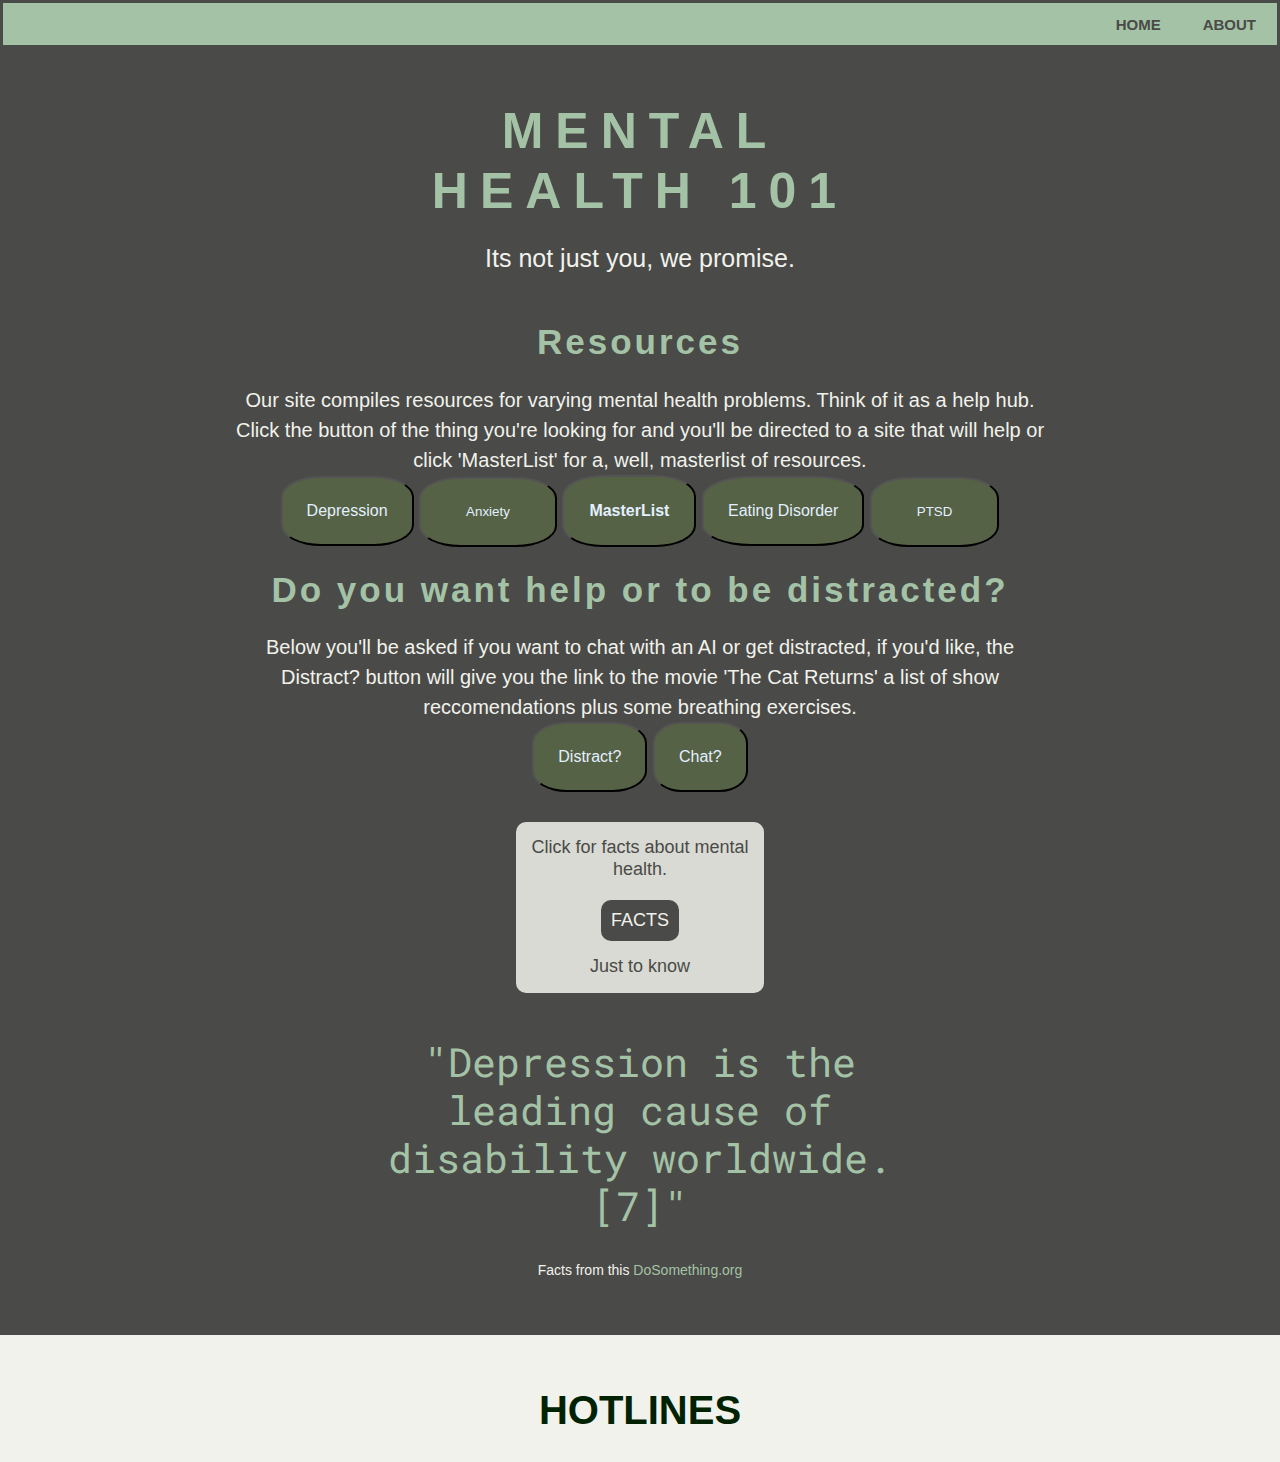
<file: index.html>
<!DOCTYPE html>
<html lang="en">
  <head>
    <title>My Cause</title>
    <meta charset="utf-8" />
    <meta http-equiv="X-UA-Compatible" content="IE=edge" />
    <meta name="viewport" content="width=device-width, initial-scale=1" />

    <!-- import the webpage's stylesheets -->
    <link rel="stylesheet" href="style.css" />
    <script src="/script.js" defer></script>

    <!-- Add your Google fonts here -->
    <link
      href="https://fonts.googleapis.com/css?family=Roboto+Mono&display=swap"
      rel="stylesheet"
    />
  </head>

  <body>
    
    <nav>
      <!-- Add the navigation bar here-->
      <ul class="nav-bar">
        <li class="nav-item"><a href="about.html">About</a></li>
        <li class="nav-item"><a href="index.html">Home</a></li>
      </ul>
    </nav>

    <header class="homepage-heading">
      <!--Top section with title and description-->
      <h1>
      MENTAL HEALTH 101
      </h1>
      <p class="subtitle">
      Its not just you, we promise.
      </p>
    </header>
    
    <main>
      
      <h2>Resources</h2>
        <p class = "centerpls">
          Our site compiles resources for varying mental health problems. Think of it as a help hub. 
          Click the button of the thing you're looking for and you'll be directed to a site that will help or click 'MasterList' for a, well, masterlist of resources. </p>

      
      <div class="depAnxiButtons">
        <a href="https://psychcentral.com/depression/living-with-depression-guide#managing-depression"><button class="dep hover_link"target= "_blank">Depression</button></a>
        
				<a href="https://psychcentral.com/anxiety/how-to-reduce-anxiety-quickly#how-to-calm-down-now"target= "_blank"><button class="anxi hover_link">Anxiety</button></a>

				
        <a href="https://www.mentalhealthfirstaid.org/mental-health-resources/"target= "_blank"><button class="gen hover_link">MasterList</button></a>
        <a href="https://www.nationaleatingdisorders.org/help-support/contact-helpline"><button class="ED hover_link"target= "_blank">Eating Disorder</button></a>

        <a href="https://www.helpguide.org/articles/ptsd-trauma/ptsd-symptoms-self-help-treatment.htm#:~:text=In%20the%20U.S.%3A%20Call%20the,find%20specialized%20VA%20PTSD%20treatment."><button class="PTSD hover_link"target= "_blank">PTSD</button></a>
      </div>

      
      
      <h2 class ='distract'>Do you want help or to be distracted?</h2>
        <p class ='distract'>  Below you'll be asked if you want to chat with an AI or get distracted, if you'd like, the Distract? button will give you the link to the movie 'The Cat Returns' a list of show reccomendations plus some breathing exercises.  
        </p>
      <div class="disChatButtons">
        <a href="Distract.html"><button class="distraction hover_link"target= "_blank">Distract?</button></a>
        <a href="https://soulmediccentral.com/webchat/register?w_t=dwBlAGIAYwBoAGEAdAB8AHIAZQBtAGUAZAB5AGwAaQB2AGUAfAAwAHwAMAB8ADAAfAAwAHwAfAAxADUAMwA2ADUAOQA5ADEAOAA4ADQANwAxAA=="><button class="distraction hover_link"target= "_blank">Chat?</button></a>
      </div>
      
        <div class="genFact">
          <p>Click for facts about mental health.</p>
		      <button id="factBtn">FACTS</button>
          <p>Just to know</p>
        </div>

        <p id="fact">"Depression is the leading cause of disability worldwide.[7]"</p>
        <p class="attribution">Facts from this <a href="https://www.dosomething.org/us/facts/11-facts-about-mental-health">DoSomething.org</a></p>

    </main>
  
  <footer>
    <p class="footer-text"><a href="https://www.naminj.org/where-to-get-help/hotlines/" id="hotlines">HOTLINES</a></p>
    
  </footer>

  </body>
</html>
</file>
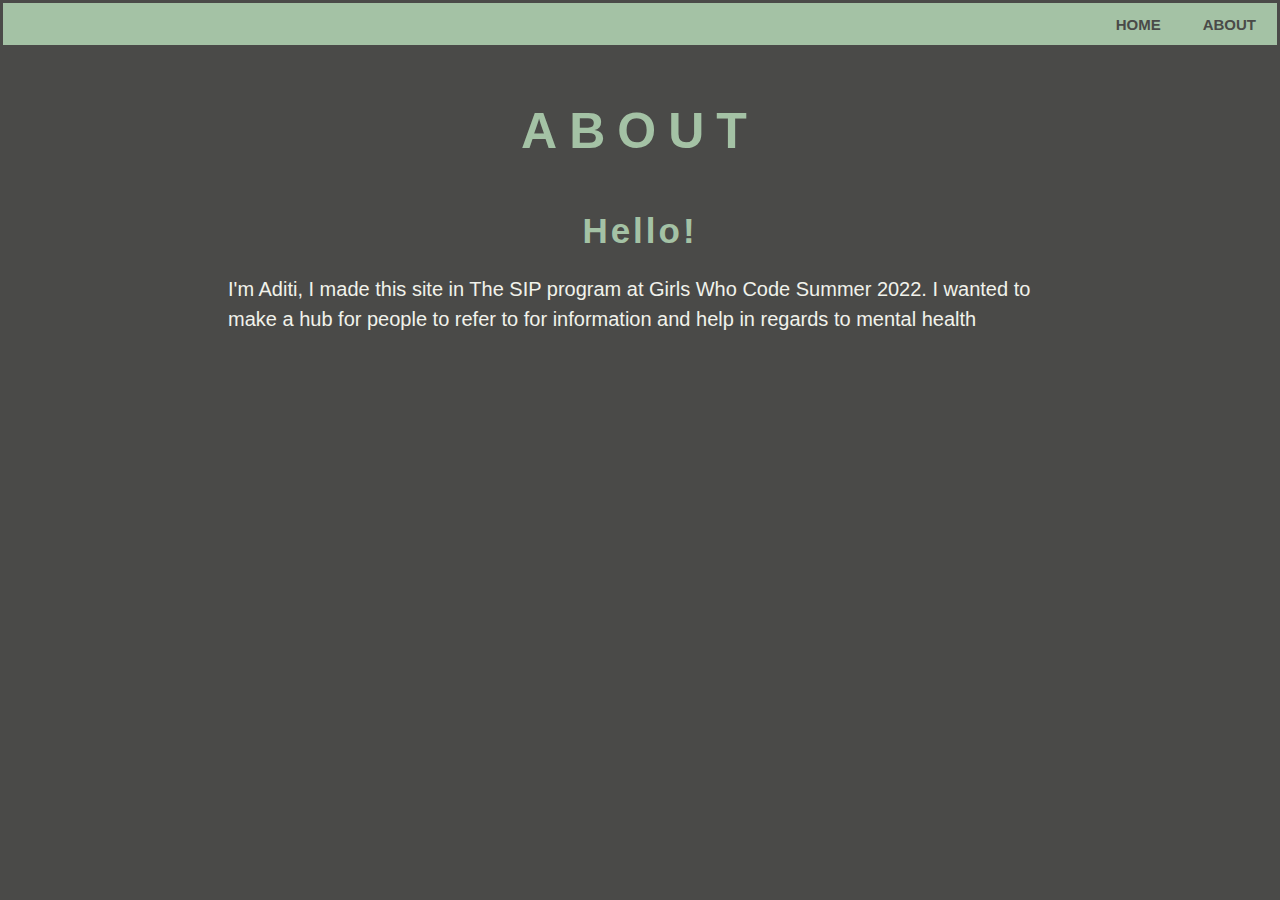
<file: about.html>
<!DOCTYPE html><html lang="en"><head>
    <title>My Cause</title>
    <meta charset="utf-8">
    <meta http-equiv="X-UA-Compatible" content="IE=edge">
    <meta name="viewport" content="width=device-width, initial-scale=1">

    <!-- import the webpage's stylesheets -->
    <link rel="stylesheet" href="style.css">
    <script src="/script.js" defer=""></script>

    <!-- Add your Google fonts here -->
    <link href="https://fonts.googleapis.com/css?family=Roboto+Mono&amp;display=swap" rel="stylesheet">
  </head>

  <body>
    
    <nav>
      <!-- Add the navigation bar here-->
      <ul class="nav-bar">
        <li class="nav-item"><a href="about.html">About</a></li>
        <li class="nav-item"><a href="index.html">Home</a></li>
      </ul>
    </nav>

    <header class="homepage-heading">
      <!--Top section with title and description-->
      <h1>
      ABOUT
      </h1>

    </header>
    
    <main>
      
      <h2>Hello!</h2>
        <p>
          I'm Aditi, I made this site in The SIP program at Girls Who Code Summer 2022. I wanted to make a hub for people to refer to for information and help in regards to mental health
        </p>

    </main>
  

</body></html>
</file>
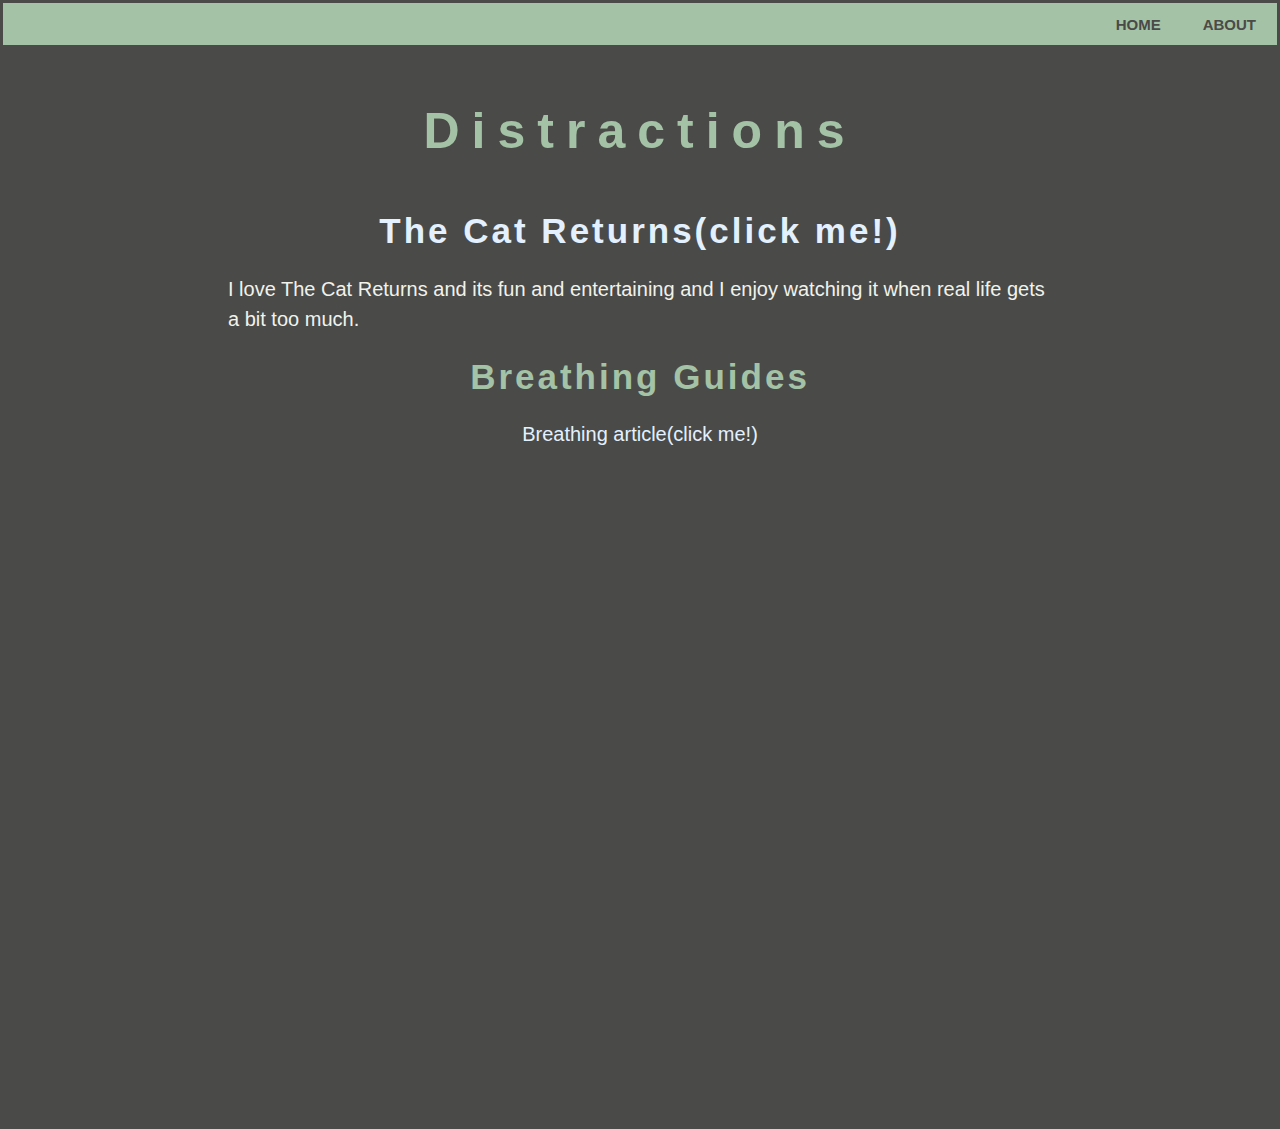
<file: Distract.html>
<!DOCTYPE html><html lang="en"><head>
    <title>Distractions</title>
    <meta charset="utf-8">
    <meta http-equiv="X-UA-Compatible" content="IE=edge">
    <meta name="viewport" content="width=device-width, initial-scale=1">

    <!-- import the webpage's stylesheets -->
    <link rel="stylesheet" href="style.css">
    <script src="/script.js" defer=""></script>

    <!-- Add your Google fonts here -->
    <link href="https://fonts.googleapis.com/css?family=Roboto+Mono&amp;display=swap" rel="stylesheet">
  </head>

  <body>
    
    <nav>
      <!-- Add the navigation bar here-->
      <ul class="nav-bar">
        <li class="nav-item"><a href="about.html">About</a></li>
        <li class="nav-item"><a href="index.html">Home</a></li>
      </ul>
    </nav>

    <header class="homepage-heading">
      <!--Top section with title and description-->
      <h1>
      Distractions
      </h1>

    </header>
    
    <main>
     
      <h2> <a href="https://archive.org/details/the-cat-returns-2002" class = "ghibli">The Cat Returns(click me!)</a></h2>
        <p>
          I love The Cat Returns and its fun and entertaining and I enjoy watching it when real life gets a bit too much.
        </p>
      <h2>Breathing Guides</h2>
      <div class="breathing">
        <a href="https://www.nhs.uk/mental-health/self-help/guides-tools-and-activities/breathing-exercises-for-stress/" class="breathe">Breathing article(click me!)</a>
        <iframe width="560" height="315" src="https://www.youtube.com/embed/wfDTp2GogaQ" title="YouTube video player" frameborder="0" allow="accelerometer; autoplay; clipboard-write; encrypted-media; gyroscope; picture-in-picture" allowfullscreen class= "videos"></iframe>
        <iframe width="560" height="315" src="https://www.youtube.com/embed/MJ7VSirHuQA" title="YouTube video player" frameborder="0" allow="accelerometer; autoplay; clipboard-write; encrypted-media; gyroscope; picture-in-picture" allowfullscreen class= "videos"></iframe>
      </div>
      
      
    </main>
  

</body></html>
</file>
<file: style.css>
/* STYLE SECTIONING TAGS */
* { /* Reset the space of the webpage */
   margin: 0px;
   padding: 0px;
}

body {
  height: 100%;
  box-sizing: border-box;
  background-color: #4A4A48;

  font-family: Garamond, sans-serif; 
  font-size: 20px;  
  line-height: 1.5em;
  color: #F1F2EB; 
}

header {
  padding-top: 50px;   
  padding-left: 30%;
  padding-right: 30%;
  margin: 1px;         
}

main { 
  padding-top: 25px;      
  padding-bottom: 50px;
  padding-left: 100px;
  padding-right: 100px;
 
  margin-left: 10%;
  margin-right: 10%;          
  
}

/* STYLE TEXT */
h1 {
  font-family: Verdana, sans-serif;
  font-size: 50px;
  text-align: center;
  color: #A4C2A5;
  line-height: 60px;
  letter-spacing: 12px;
 
  margin: 2px;
}

h2 {
  font-family: Verdana, sans-serif;
  font-size: 35px;
  text-align: center;
  color: #A4C2A5;
  line-height: 1.3em;
  letter-spacing: 3px;
  
  padding-top: 20px;
  padding-bottom: 20px;
}

h3 {
  font-family: Verdana, sans-serif;
  font-size: 25px;
  text-align: center;
  color: #4A4A48;
  line-height: 1.3em;
  
  padding-bottom: 15px;
}

.dep{
  font-family: sans-serif;
  font-size: medium;
  border-radius: 30%;
  color: #e3f0ff;
  background-color: #566246;
  margin-top:20;
  align-items: center;
  padding:24px;
}
.anxi{
  font-family: sans-serif;
  border-radius: 30%;
  color: #e3f0ff;
  background-color: #566246;
  margin-top:20;
  align-items: center;
  padding-top:25px;
  padding-bottom: 26px;
  padding-left: 45px;
  padding-right: 45px;
}
.gen{
  font-family: sans-serif;
  font-size: medium;
  border-radius: 30%;
  color: #e3f0ff;
  background-color: #566246;
  margin-top:20;
  align-items: center;
  padding:25px;
  font-weight: bold;
}
.ED{
  font-family: sans-serif;
  font-size: medium;
  border-radius: 30%;
  color: #e3f0ff;
  background-color: #566246;
  margin-top:20;
  align-items: center;
  padding:24px;
}
.PTSD{
  font-family: sans-serif;
  border-radius: 30%;
  color: #e3f0ff;
  background-color: #566246;
  margin-top:20;
  align-items: center;
  padding-top:25px;
  padding-bottom: 26px;
  padding-left: 45px;
  padding-right: 45px;
}
/*center the depression and anxiety buttons */
.depAnxiButtons{
  text-align: center;
  
}
/*center the distract and chat buttons */
.disChatButtons{
  text-align: center;
}

.breathing{
  display: flex;
  flex-direction: column;
  align-items: center;
}

.ghibli{
  color:#e3f0ff;
}
.breathe{
  color:#e3f0ff;

}
.centerpls{
  text-align: center;
}
.distract{
  text-align: center;
  margin-top:20;
}
.distraction{
  font-family: sans-serif;
  font-size: medium;
  border-radius: 30%;
  color: #e3f0ff;
  background-color: #566246;
  margin-top:20;
  align-items: center;
  padding:24px;
}


.subtitle{
  text-align: center;
  font-size: 25px;
  
  padding-top: 20px;
}

.attribution {
  font-size: 14px;
  text-align: center;
  
  padding-top: 10px;
}

a {
  color: #A4C2A5;
  text-decoration: none;
}
  

/* STYLE NAV BAR */
ul.nav-bar {
  list-style-type: none;        
  overflow: hidden;
  
  background-color: #A4C2A5;
  border-style: solid;
  border-color: #4A4A48;
}

li.nav-item {
  display: inline;       
  float: right;           
  padding: 5px;
}

li.nav-item a {   
  font-size: 15px;
  color: #4A4A48;
  
  padding-top: 14px;
  padding-bottom: 14px;
  padding-left: 16px;
  padding-right: 16px;
  text-decoration: none;
  text-transform: uppercase;
  font-weight: bold;
}

li.nav-item a:hover {
  background-color: #4A4A48;
  color: #D8DAD3;
}


/* STYLE IMAGES - Includes Make it responsive Key Feature */
img {
  display: block;      
  width: 90%;          
  height: auto;        
  margin-left: auto;
  margin-right: auto;
  
  border-style: solid;
  border-color: #fdd946;
  border-width: 8px;
  border-radius: 5px;
}

.flex-container {      
  display: flex;       
  flex-direction: row; 
  flex-wrap: nowrap;   
} 

.flex-item {           
  flex-basis: 100%;    
  margin: 1%;          
}

/* STYLE BUTTONS */
#factBtn {
  background: #4A4A48;
  border-style: none;
  border-radius: 10px;

  padding: 10px;
  margin-top: 20px;
  margin-bottom: 15px;

  color: #F1F2EB;
  font-size: 1em;
}

#scriptBtn {
  background: #4A4A48;
  border-style: none;
  border-radius: 10px;

  padding: 10px;
  margin-top: 20px;
  margin-bottom: 15px;
  margin-left: 35%;
  margin-right: 35%;

  color: #F1F2EB;
  font-size: 1em;
}

/* STYLE GENERATE A FACT KEY FEATURE */
.genFact {
  background: #D8DAD3;
  border-radius: 10px;
  border-style: none;

  padding: 15px;

  margin-top: 30px;
  margin-left: 35%;
  margin-right: 35%;

  font-family: Helvetica, sans-serif;
  font-size: 0.9em;
  text-align: center;
  line-height: 1.2em;
  color: #4A4A48;
}

#fact {
  border-style: none;

  padding: 15px;

  margin-top: 30px;
  margin-left: 15%;
  margin-right: 15%;

  font-family: "Roboto Mono", sans-serif;
  font-size: 2em;
  text-align: center;
  line-height: 1.2em;
  color: #A4C2A5;

}

/* STYLE PERSONALIZE IT KEY FEATURE  */

.scriptQues {
  background: #D8DAD3;
  border-radius: 10px;

  margin-top: 5%;
  margin-left: 15%;
  margin-right: 15%;

  font-family: "Roboto Mono", sans-serif;
  font-size: 0.9em;
  color: #4A4A48;
}

.scriptItem{
  margin-top: 10px;
  margin-bottom: 10px;
  margin-left: 15px;
  margin-right: 10px;

  padding-top: 20px;
  padding-left: 20px;
  padding-right: 20px;

}

input {
  border-style: none;
  border-radius: 5px;
  width: 60%;
}

#scriptReturned {
  margin-top: 5%;
  margin-left: 15%;
  margin-right: 15%;

  color: #F1F2EB;
}

/* STYLE MISC */
.resources {
  margin-top: 10px;
  margin-left: 15%;
  margin-right: 15%;
}

.resources li {
  margin-bottom: 15px;
}

/* MEDIA QUERIES  - Includes Make it responsive Key Feature */
@media screen and (max-width: 850px) { /* Breakpoint 1 */
  .flex-container {
    flex-wrap: wrap; 
  }

  header {
    padding-left: 20%;
    padding-right: 20%;
  }

  main { 
  margin-left: 5%;
  margin-right: 5%;          
  }
  
  .genFact, #fact {
  margin-top: 30px;
  margin-left: 15%;
  margin-right: 15%;
  }

  #fact {
  font-size: 1.5em;
  }

}

.footer-text{
  font-family:sans-serif;
  background-color: #F1F2EB;
  color:#002201;
  text-align: center;
  margin-top: 30px;
  
}
.hover_link:hover{
	background-color:#F1F2EB;
	color:#566246;
}
#hotlines{
  font-size:40px;
  font-weight:bold;
  color:#002201;
}
footer{
	padding:30px;
  background-color:#F1F2EB;
}
</file>
